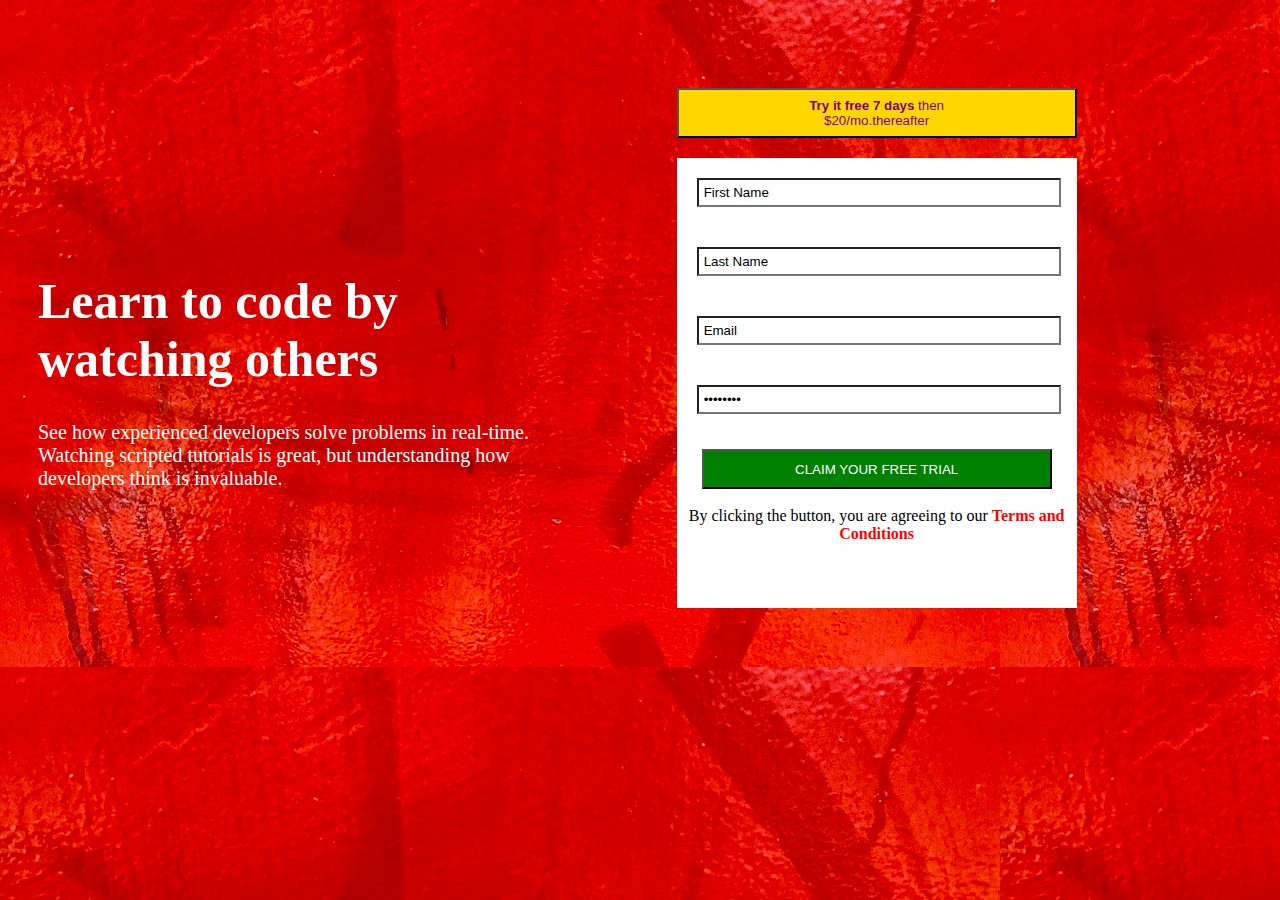
<file: index.html>
<!DOCTYPE html>
<html lang="en">
<head>
    <meta charset="UTF-8">
    <meta http-equiv="X-UA-Compatible" content="IE=edge">
    <meta name="viewport" content="width=device-width, initial-scale=1.0">
    <title>Task1</title>
    <link rel="stylesheet" href="index.css">
</head>
<body>
  <div class="grid-container">
    <div class="grid-item1" id="s1">
    <h1>Learn to code by <br> watching others</h1>
    <p>See how experienced developers solve problems in real-time. <br>
        Watching scripted tutorials is great, but understanding 
        how <br> developers think is invaluable. </p>
    </div>
    
    
     <div class="grid-item2" id="s2">
    <button id="btn"><b id="fb">Try it free 7 days</b> then <br>$20/mo.thereafter</button>

    <form name="myForm" onsubmit="return validateForm()" method="post">

   
     <input type="fname" id="fname" name="fname" onfocus="if (this.value=='First Name') 
     this.value = ''" type="text" value="First Name"><br>
     <input type="lname" id="lname" name="lname" onfocus="if (this.value=='Last Name') 
     this.value = ''" type="text" value="Last Name"><br>
     <input type="Email" id="Email" name="Email" onfocus="if (this.value=='Email') 
     this.value = ''" type="text" value="Email"><br>
     <input type="password" id="password" name="password" onfocus="if (this.value=='password') 
     this.value = ''" type="text" value="password">
     <input type="submit"  id="submit" value="CLAIM YOUR FREE TRIAL"><br>
     By clicking the button, you are agreeing to our <b><a href="https://google.com">Terms and Conditions</a></b>
    </form>
    </div>

<script>
    function validateForm() {
  var x = document.forms["myForm"]["fname"].value;
  if (x == "" || x == null) {
    alert("Fill Blank Space");
    return false;
  }
  }
</script>


</body>

</html>
</file>
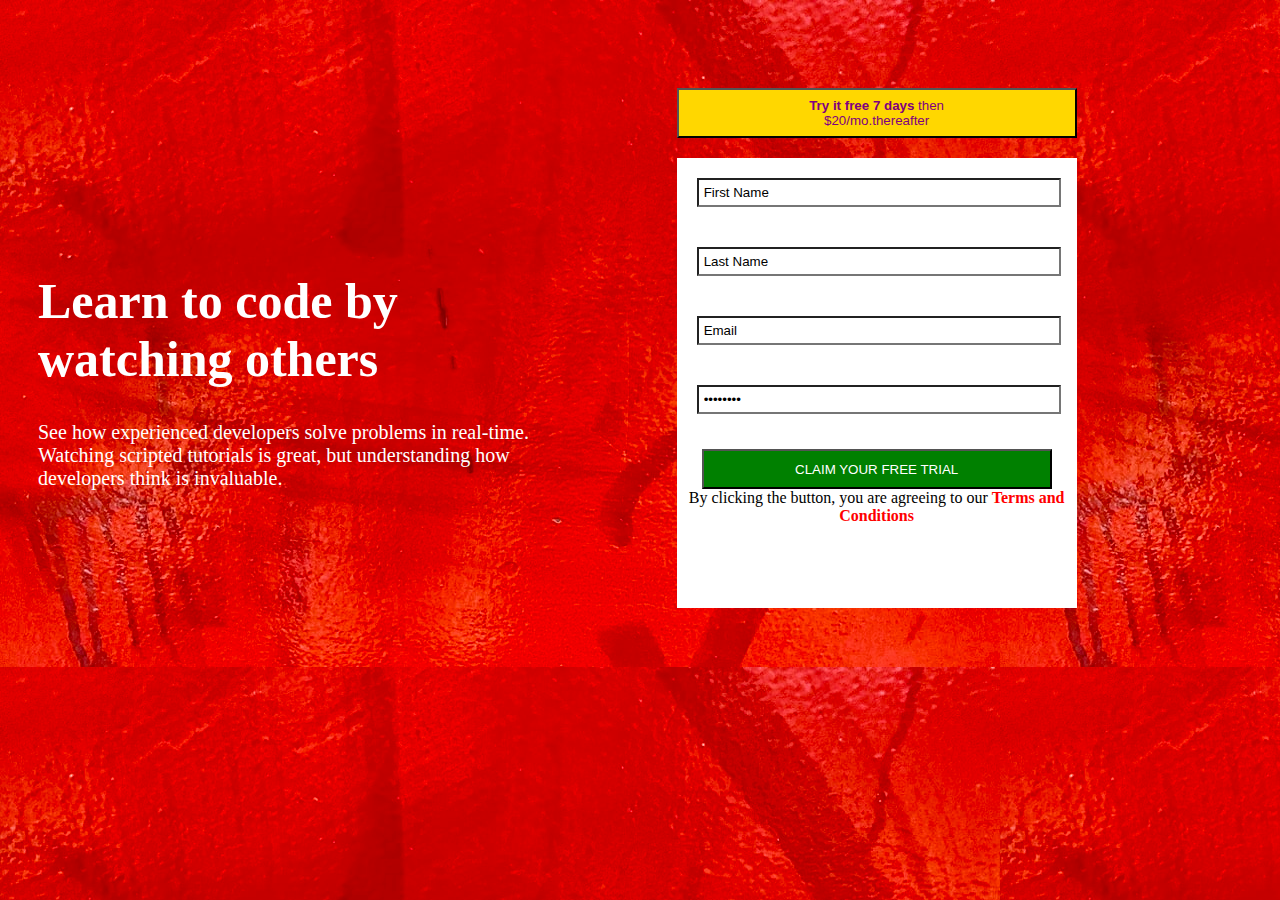
<file: Task1.html>
<!DOCTYPE html>
<html lang="en">
<head>
    <meta charset="UTF-8">
    <meta http-equiv="X-UA-Compatible" content="IE=edge">
    <meta name="viewport" content="width=device-width, initial-scale=1.0">
    <title>Task1</title>
    <link rel="stylesheet" href="Task1.css">
</head>
<body>
  <div class="grid-container">
    <div class="grid-item1" id="s1">
    <h1>Learn to code by <br> watching others</h1>
    <p>See how experienced developers solve problems in real-time. <br>
        Watching scripted tutorials is great, but understanding 
        how <br> developers think is invaluable. </p>
    </div>
    
    
     <div class="grid-item2" id="s2">
    <button id="btn"><b id="fb">Try it free 7 days</b> then <br>$20/mo.thereafter</button>

    <form>
    
     <input type="fname" id="fname" onfocus="if (this.value=='First Name') 
     this.value = ''" type="text" value="First Name"><br>
     <input type="lname" id="lname" onfocus="if (this.value=='Last Name') 
     this.value = ''" type="text" value="Last Name"><br>
     <input type="Email" id="Email" onfocus="if (this.value=='Email') 
     this.value = ''" type="text" value="Email"><br>
     <input type="password" id="password" onfocus="if (this.value=='password') 
     this.value = ''" type="text" value="password">
     <button type= "submit" id="btn1">CLAIM YOUR FREE TRIAL</button>
     By clicking the button, you are agreeing to our <b><a href="https://google.com">Terms and Conditions</a></b>
    </form>
</div>
</div>

<script>
    document.querySelector('')
</script>
</html>
</file>
<file: index.css>
@media(min-width:100px){

body{
    background-color:rgb(245, 35, 35);
    background-image: url('SE1.jpg');
}

h1{
    text-size-adjust: 200px;
    font-size: 50px
}

p{
    font-size: 20px;
}

#btn{
    background-color: gold;
    color: purple;
    margin-right: 50%;
    display: block;
    width:400px;
    height:50px;
    border-radius: 0px;
    margin-top: 50px
    
}

form{
    background-color: white;
    width: 400px;
    height: 450px;
    margin-right: 60%;
    display: inline-block;
    border-radius: 0px;
    color: black;
    text-align: center;
    margin-top: 20px
    

}

#fname{
    padding:5px;
    margin:20px;
    margin-top: 20px ;
    border-radius: 0px;
    width: 350px
}

#lname{
    padding:5px;
    margin:20px;
    margin-top: 20px ;
    border-radius: 0px;
    width: 350px
}

#Email{
    padding:5px;
    margin:20px;
    margin-top: 20px ;
    border-radius: 0px;
    width: 350px
}

#password{
    padding:5px;
    margin:20px;
    margin-top: 20px ;
    border-radius: 0px;
    width: 350px
}

#submit{
    background-color: green;
    color: white;
    margin-left: auto;
    margin-right: auto;
    display:block;
    margin-top: 15px;
    width:350px;
    height:40px;
    border-radius: 0px;
}
a{
    color:red;
    text-decoration: none;
}

.grid-item1 {
    padding: 20px;
    margin-top:200px;
    color: white

}

.grid-item2 {
    padding: 20px;
    margin-top:0

}

.grid-container {
    display: grid;
    grid-column-gap: 50px;
    grid-template-columns: auto auto auto;
    padding: 10px;
}

#error_fname {
    display: none;
    }
    
    #error_lname {
    display: none;
    }
    
    #error_Email {
    display: none;
    }
    
   
}
</file>
<file: Task1.css>
@media(min-width:75px){

body{
    background-color:rgb(245, 35, 35);
    background-image: url('SE1.jpg');
}

h1{
    text-size-adjust: 200px;
    font-size: 50px
}

p{
    font-size: 20px;
}

#btn{
    background-color: gold;
    color: purple;
    margin-right: 50%;
    display: block;
    width:400px;
    height:50px;
    border-radius: 0px;
    margin-top: 50px
    
}

form{
    background-color: white;
    width: 400px;
    height: 450px;
    margin-right: 60%;
    display: inline-block;
    border-radius: 0px;
    color: black;
    text-align: center;
    margin-top: 20px
    

}

#fname{
    padding:5px;
    margin:20px;
    margin-top: 20px ;
    border-radius: 0px;
    width: 350px
}

#lname{
    padding:5px;
    margin:20px;
    margin-top: 20px ;
    border-radius: 0px;
    width: 350px
}

#Email{
    padding:5px;
    margin:20px;
    margin-top: 20px ;
    border-radius: 0px;
    width: 350px
}

#password{
    padding:5px;
    margin:20px;
    margin-top: 20px ;
    border-radius: 0px;
    width: 350px
}

#btn1{
    background-color: green;
    color: white;
    margin-left: auto;
    margin-right: auto;
    display:block;
    margin-top: 15px;
    width:350px;
    height:40px;
    border-radius: 0px;
}
a{
    color:red;
    text-decoration: none;
}

.grid-item1 {
    padding: 20px;
    margin-top:200px;
    color: white

}

.grid-item2 {
    padding: 20px;
    margin-top:0

}

.grid-container {
    display: grid;
    grid-column-gap: 50px;
    grid-template-columns: auto auto auto;
    padding: 10px;
}
</file>
